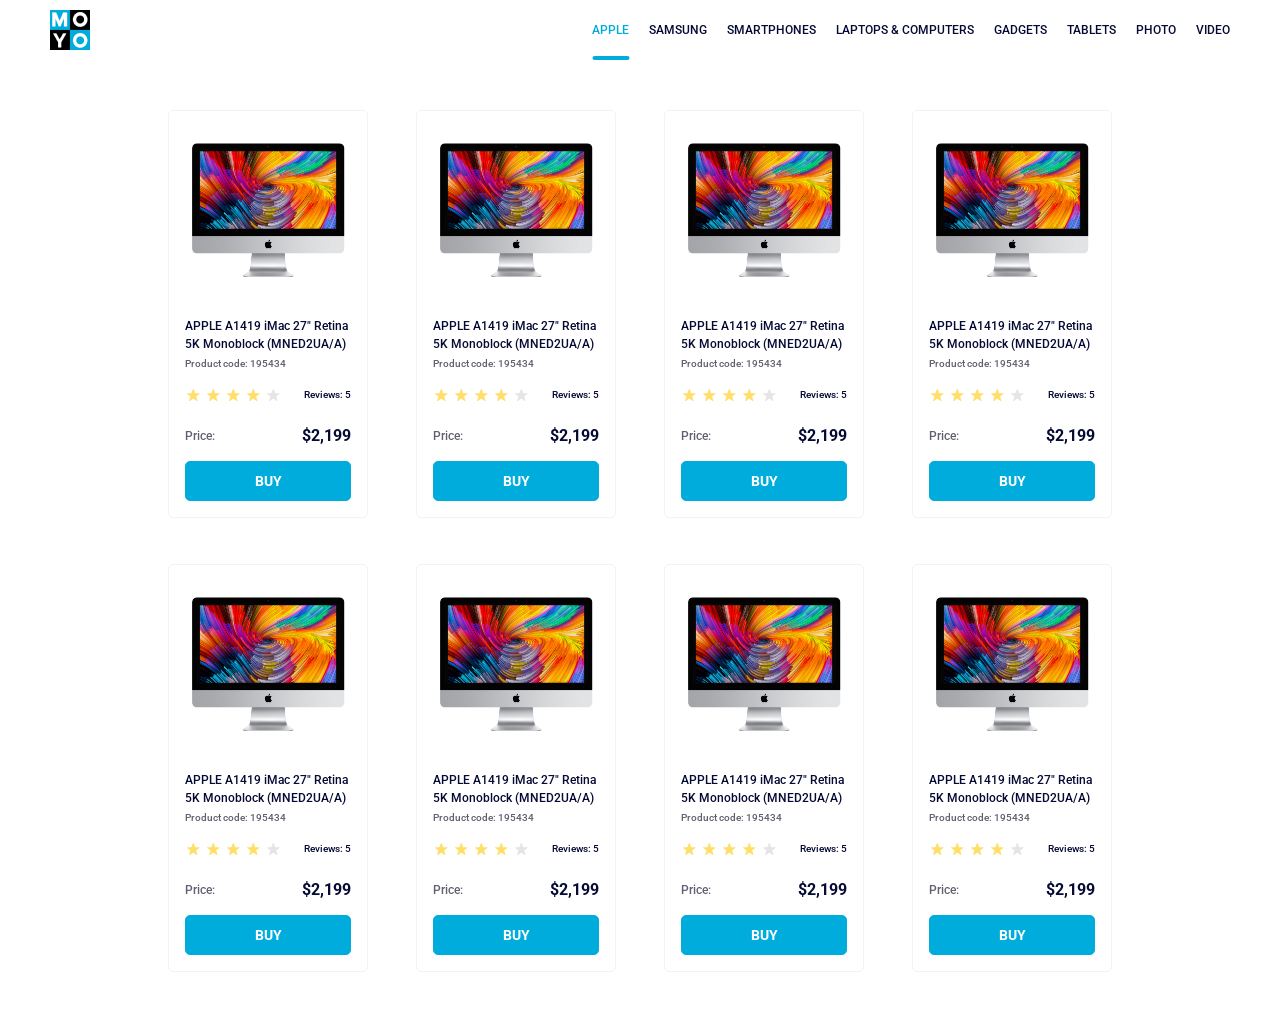
<file: index.html>
<!doctype html><html lang="en"><head><meta charset="utf-8"><meta name="viewport" content="width=device-width, initial-scale=1.0"><title>Catalog</title><link rel="preconnect" href="https://fonts.gstatic.com"><link href="https://fonts.googleapis.com/css2?family=Roboto:wght@400;500;700&display=swap" rel="stylesheet"><link rel="stylesheet" href="index.89ad64fb.css"></head><body> <header class="header"> <div class="logo"> <a href="#"> <img src="logo.eddae0ff.png" alt="Moyo logo"> </a> </div> <nav class="nav"> <ul class="nav__list"> <li class="nav__item"> <a href="#apple" class="is-active nav__link"> Apple </a> </li> <li class="nav__item"> <a href="#samsung" class="nav__link"> Samsung </a> </li> <li class="nav__item"> <a href="#smartphones" class="nav__link"> Smartphones </a> </li> <li class="nav__item"> <a href="#laptops&computers" class="nav__link" data-qa="nav-hover"> Laptops & Computers </a> </li> <li class="nav__item"> <a href="#gadgets" class="nav__link"> Gadgets </a> </li> <li class="nav__item"> <a href="#tables" class="nav__link"> Tablets </a> </li> <li class="nav__item"> <a href="#photo" class="nav__link"> Photo </a> </li> <li class="nav__item"> <a href="#video" class="nav__link"> Video </a> </li> </ul> </nav> </header> <main class="catalog"> <div class="card" data-qa="card"> <img class="card__img" src="imac.202c52ff.jpeg" alt="APPLE A1419 iMac"> <h2 class="card__name-of-product"> APPLE A1419 iMac 27" Retina 5K Monoblock (MNED2UA/A) </h2> <p class="card__code-of-product">Product code: 195434</p> <div class="card__stars"> <div class="stars stars--4"> <div class="stars__star"></div> <div class="stars__star"></div> <div class="stars__star"></div> <div class="stars__star"></div> <div class="stars__star"></div> </div> <p class="card__reviews">Reviews: 5</p> </div> <div class="card__cost"> <p class="card__price-label">Price:</p> <p class="card__price">$2,199</p> </div> <a data-qa="card-hover" href="#" class="card__button"> Buy </a> </div> <div class="card"> <img class="card__img" src="imac.202c52ff.jpeg" alt="APPLE A1419 iMac"> <h2 class="card__name-of-product"> APPLE A1419 iMac 27" Retina 5K Monoblock (MNED2UA/A) </h2> <p class="card__code-of-product">Product code: 195434</p> <div class="card__stars"> <div class="stars stars--4"> <div class="stars__star"></div> <div class="stars__star"></div> <div class="stars__star"></div> <div class="stars__star"></div> <div class="stars__star"></div> </div> <p class="card__reviews">Reviews: 5</p> </div> <div class="card__cost"> <p class="card__price-label">Price:</p> <p class="card__price">$2,199</p> </div> <a href="#" class="card__button"> Buy </a> </div> <div class="card"> <img class="card__img" src="imac.202c52ff.jpeg" alt="APPLE A1419 iMac"> <h2 class="card__name-of-product"> APPLE A1419 iMac 27" Retina 5K Monoblock (MNED2UA/A) </h2> <p class="card__code-of-product">Product code: 195434</p> <div class="card__stars"> <div class="stars stars--4"> <div class="stars__star"></div> <div class="stars__star"></div> <div class="stars__star"></div> <div class="stars__star"></div> <div class="stars__star"></div> </div> <p class="card__reviews">Reviews: 5</p> </div> <div class="card__cost"> <p class="card__price-label">Price:</p> <p class="card__price">$2,199</p> </div> <a href="#" class="card__button"> Buy </a> </div> <div class="card"> <img class="card__img" src="imac.202c52ff.jpeg" alt="APPLE A1419 iMac"> <h2 class="card__name-of-product"> APPLE A1419 iMac 27" Retina 5K Monoblock (MNED2UA/A) </h2> <p class="card__code-of-product">Product code: 195434</p> <div class="card__stars"> <div class="stars stars--4"> <div class="stars__star"></div> <div class="stars__star"></div> <div class="stars__star"></div> <div class="stars__star"></div> <div class="stars__star"></div> </div> <p class="card__reviews">Reviews: 5</p> </div> <div class="card__cost"> <p class="card__price-label">Price:</p> <p class="card__price">$2,199</p> </div> <a href="#" class="card__button"> Buy </a> </div> <div class="card"> <img class="card__img" src="imac.202c52ff.jpeg" alt="APPLE A1419 iMac"> <h2 class="card__name-of-product"> APPLE A1419 iMac 27" Retina 5K Monoblock (MNED2UA/A) </h2> <p class="card__code-of-product">Product code: 195434</p> <div class="card__stars"> <div class="stars stars--4"> <div class="stars__star"></div> <div class="stars__star"></div> <div class="stars__star"></div> <div class="stars__star"></div> <div class="stars__star"></div> </div> <p class="card__reviews">Reviews: 5</p> </div> <div class="card__cost"> <p class="card__price-label">Price:</p> <p class="card__price">$2,199</p> </div> <a href="#" class="card__button"> Buy </a> </div> <div class="card"> <img class="card__img" src="imac.202c52ff.jpeg" alt="APPLE A1419 iMac"> <h2 class="card__name-of-product"> APPLE A1419 iMac 27" Retina 5K Monoblock (MNED2UA/A) </h2> <p class="card__code-of-product">Product code: 195434</p> <div class="card__stars"> <div class="stars stars--4"> <div class="stars__star"></div> <div class="stars__star"></div> <div class="stars__star"></div> <div class="stars__star"></div> <div class="stars__star"></div> </div> <p class="card__reviews">Reviews: 5</p> </div> <div class="card__cost"> <p class="card__price-label">Price:</p> <p class="card__price">$2,199</p> </div> <a href="#" class="card__button"> Buy </a> </div> <div class="card"> <img class="card__img" src="imac.202c52ff.jpeg" alt="APPLE A1419 iMac"> <h2 class="card__name-of-product"> APPLE A1419 iMac 27" Retina 5K Monoblock (MNED2UA/A) </h2> <p class="card__code-of-product">Product code: 195434</p> <div class="card__stars"> <div class="stars stars--4"> <div class="stars__star"></div> <div class="stars__star"></div> <div class="stars__star"></div> <div class="stars__star"></div> <div class="stars__star"></div> </div> <p class="card__reviews">Reviews: 5</p> </div> <div class="card__cost"> <p class="card__price-label">Price:</p> <p class="card__price">$2,199</p> </div> <a href="#" class="card__button"> Buy </a> </div> <div class="card"> <img class="card__img" src="imac.202c52ff.jpeg" alt="APPLE A1419 iMac"> <h2 class="card__name-of-product"> APPLE A1419 iMac 27" Retina 5K Monoblock (MNED2UA/A) </h2> <p class="card__code-of-product">Product code: 195434</p> <div class="card__stars"> <div class="stars stars--4"> <div class="stars__star"></div> <div class="stars__star"></div> <div class="stars__star"></div> <div class="stars__star"></div> <div class="stars__star"></div> </div> <p class="card__reviews">Reviews: 5</p> </div> <div class="card__cost"> <p class="card__price-label">Price:</p> <p class="card__price">$2,199</p> </div> <a href="#" class="card__button"> Buy </a> </div> </main> </body></html>
</file>
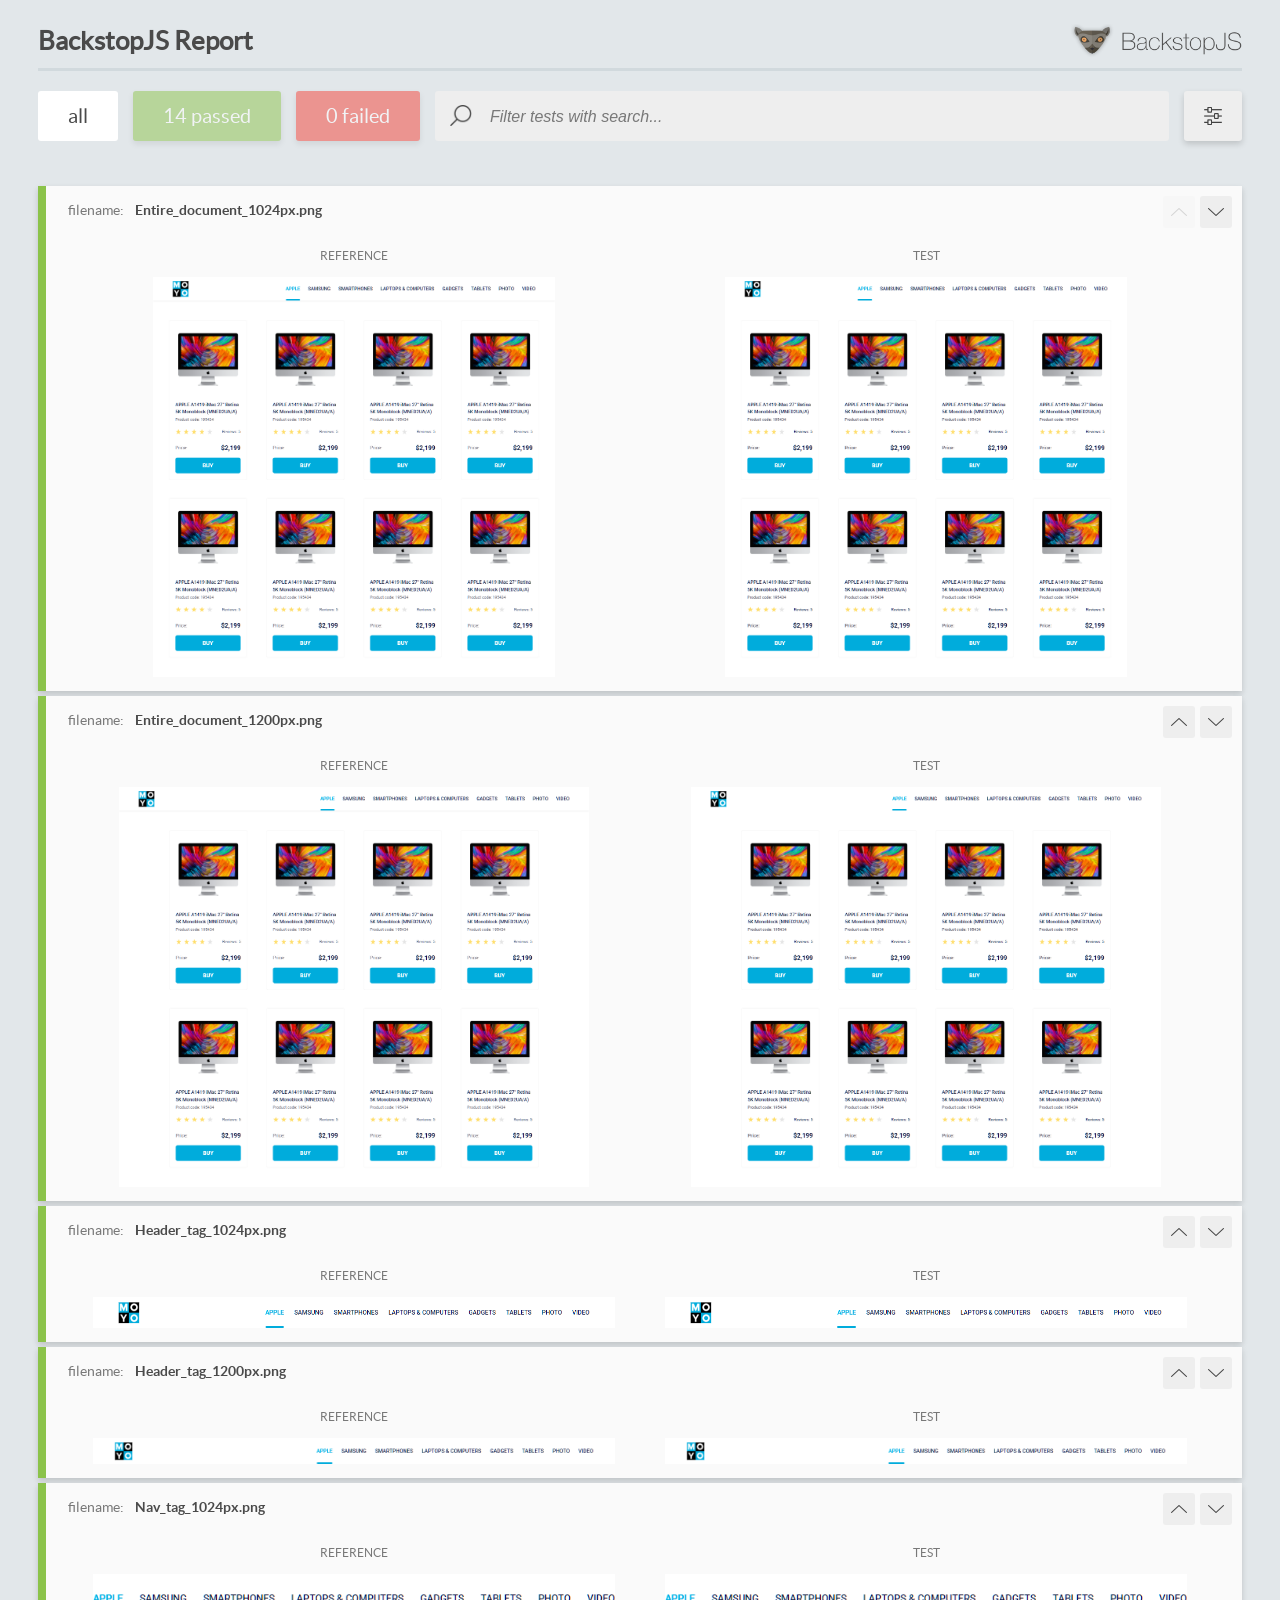
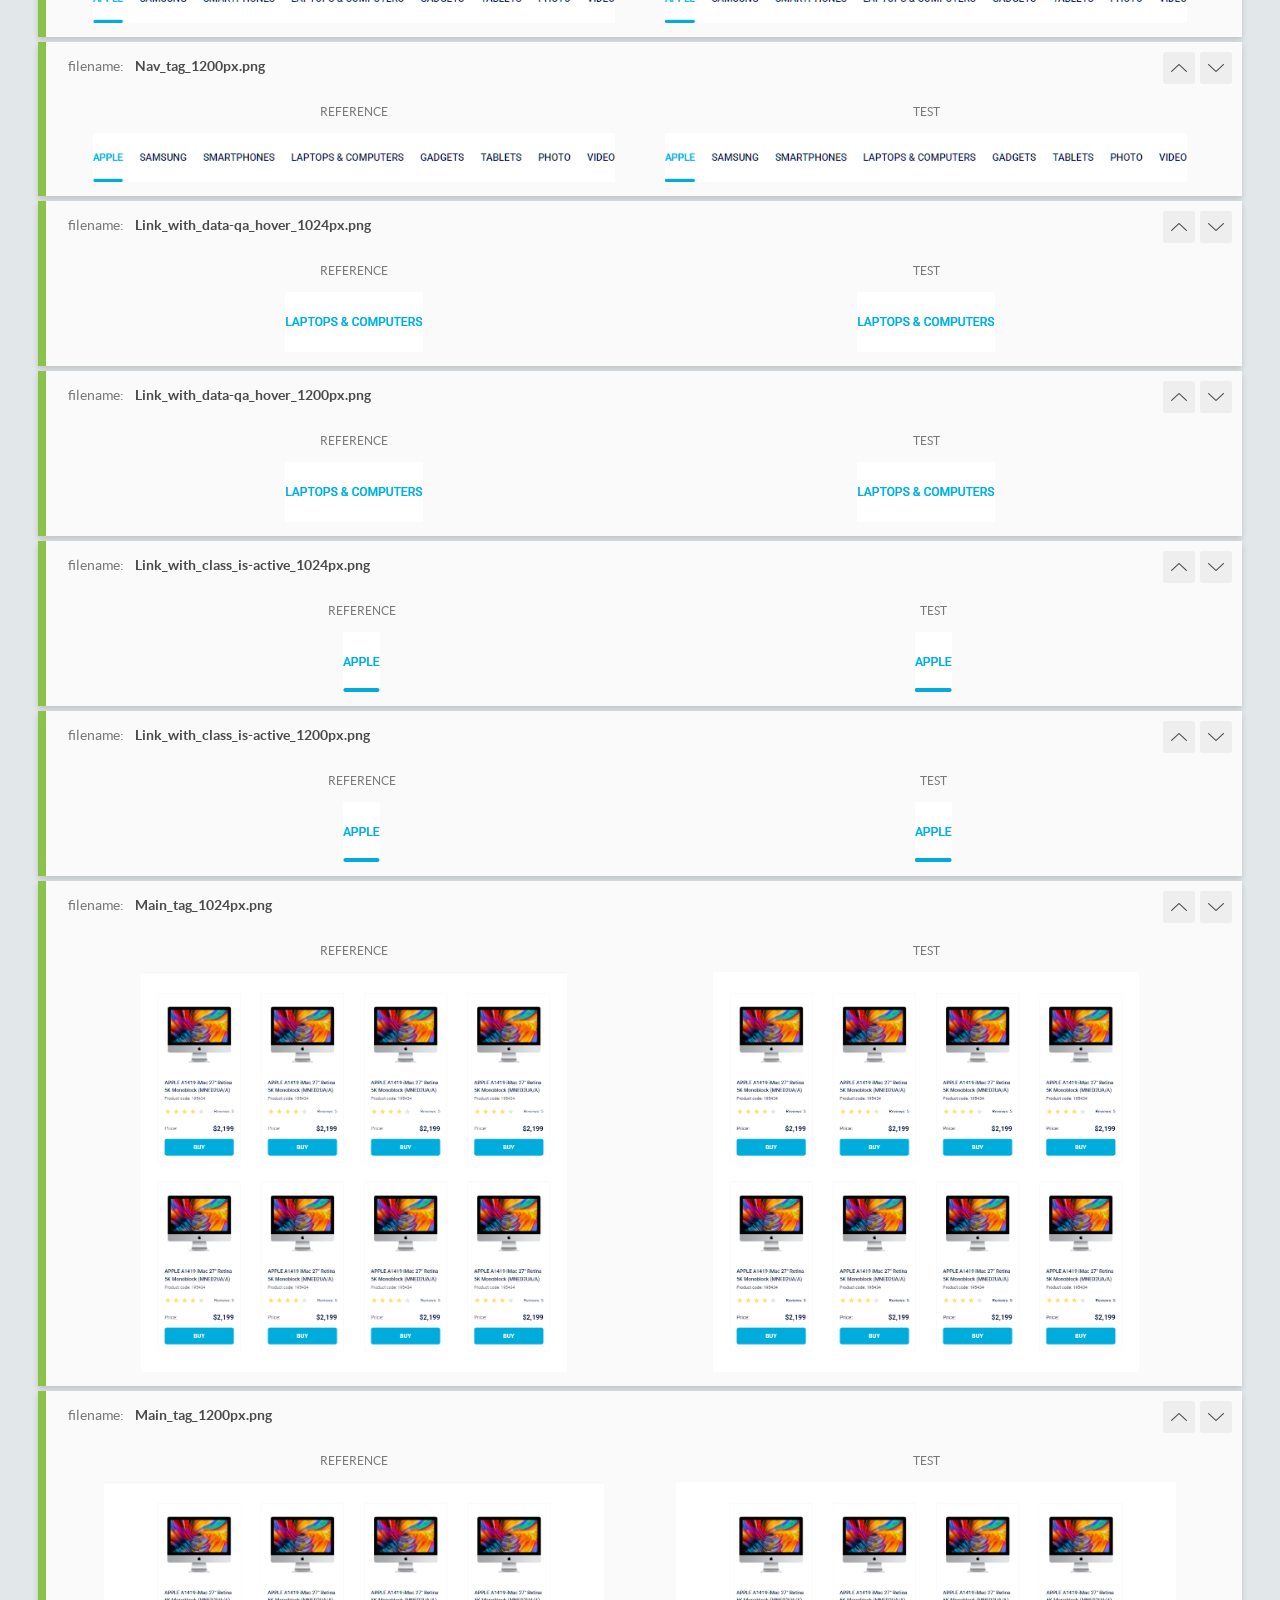
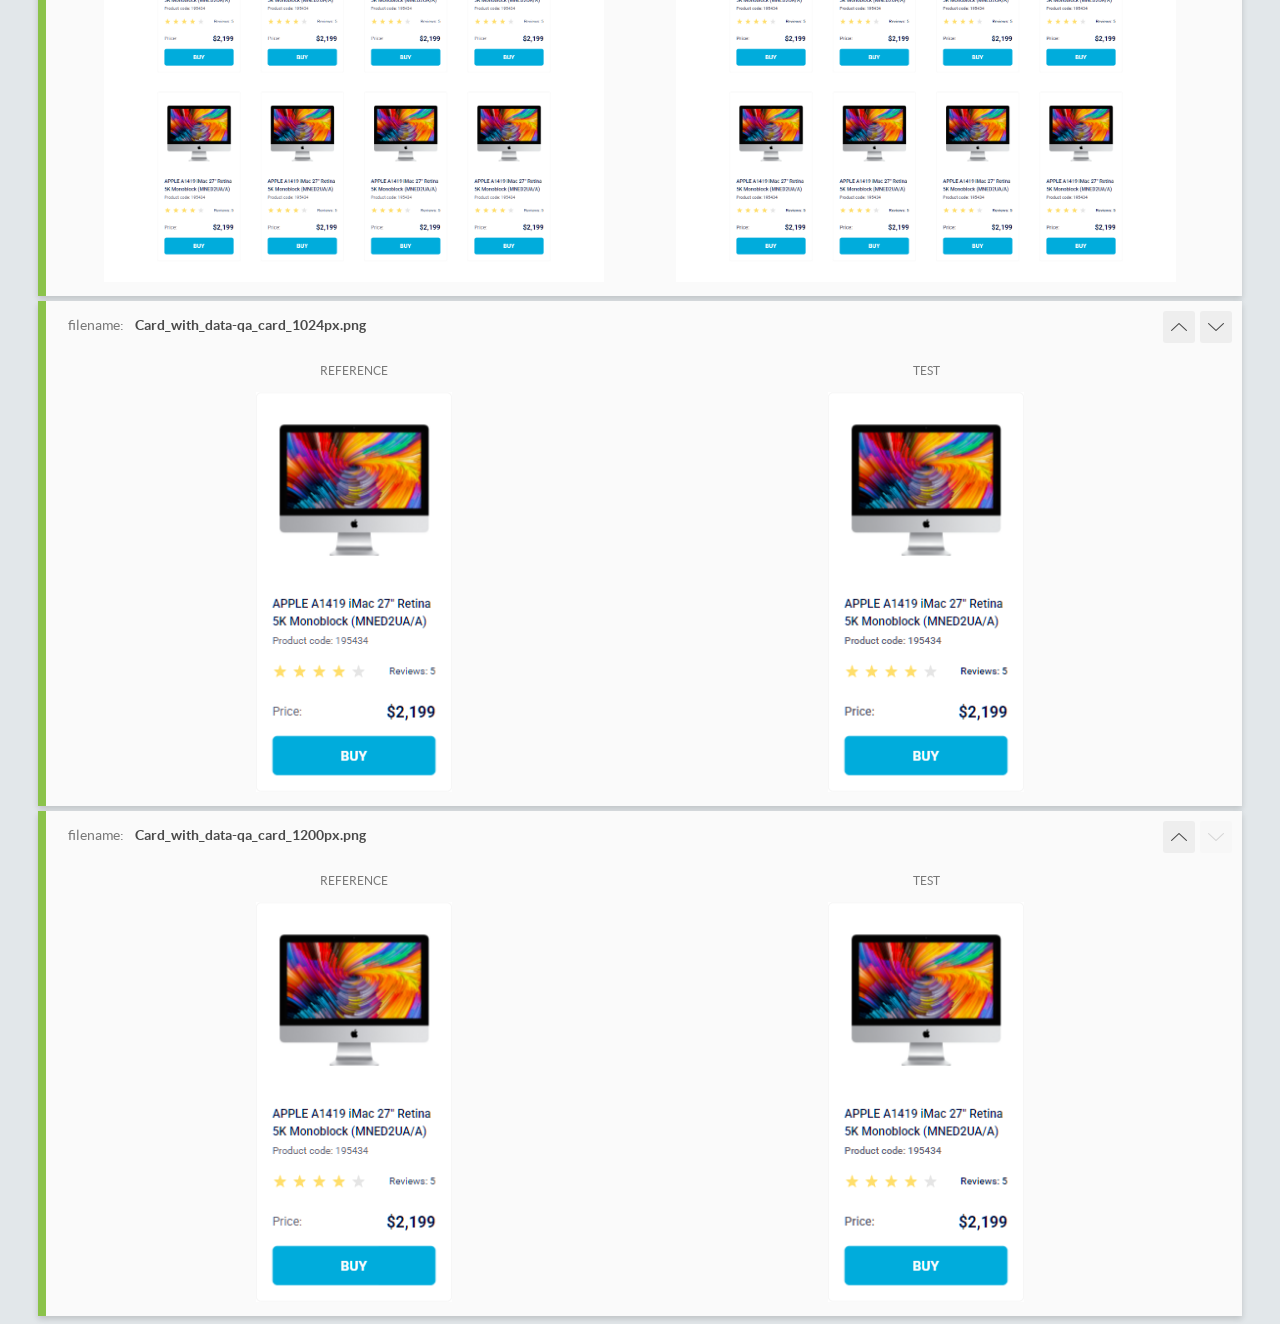
<file: report/html_report/index.html>
<!DOCTYPE html>
<html>
  <head>
    <meta charset="utf-8">
    <!-- Disable Cache -->
    <meta http-equiv="Cache-Control" content="no-cache, no-store, must-revalidate">
    <meta http-equiv="Pragma" content="no-cache">
    <meta http-equiv="Expires" content="0">

    <title>BackstopJS Report</title>

    <style>
      @font-face {
          font-family: 'latoregular';
          src: url('./assets/fonts/lato-regular-webfont.woff2') format('woff2'),
              url('./assets/fonts/lato-regular-webfont.woff') format('woff');
          font-weight: 400;
          font-style: normal;
      }
      @font-face {
          font-family: 'latobold';
          src: url('./assets/fonts/lato-bold-webfont.woff2') format('woff2'),
              url('./assets/fonts/lato-bold-webfont.woff') format('woff');
          font-weight: 700;
          font-style: normal;
      }

      .ReactModal__Body--open {
          overflow: hidden;
      }
      .ReactModal__Body--open .header {
        display: none;
      }

    </style>
  </head>
  <body style="background-color: #E2E7EA">
    <div id="root">

    </div>
    <script>
      function report (report) { // eslint-disable-line no-unused-vars
        window.tests = report;
      }
    </script>
    <script src="config.js"></script>
    <script src="index_bundle.js"></script>
  </body>
</html>
</file>
<file: index.89ad64fb.css>
.header{box-sizing:border-box;justify-content:space-between;align-items:center;width:100%;padding:0 50px;display:flex}.logo{width:40px;height:40px}.nav{text-align:center;text-transform:uppercase}.nav__link{color:#060b35;height:60px;font-size:12px;line-height:60px;text-decoration:none;transition:transform .3s,color .3s;display:inline-block}.nav__link:hover{color:#00acdc}.nav__list{justify-content:space-between;margin:0;padding:0;list-style:none;display:flex}.nav__item{margin-right:20px}.nav__item:first-child{margin-left:0}.nav__item:last-child{margin-right:0}.is-active{color:#00acdc;display:inline-block;position:relative}.is-active:after{content:"";background-color:#00acdc;border-radius:8px;width:100%;height:4px;position:absolute;bottom:0;left:50%;transform:translate(-50%)}.card{border:1px solid #f3f3f3;border-radius:5px;width:200px;padding:32px 16px 16px;transition:transform .3s,color .3s}.card:hover{transform:scale(1.2)}.card__img{width:160px;height:134px;margin:0 auto 40px;display:block}.card__name-of-product{color:#060b35;margin-bottom:4px;font-size:12px;font-weight:500;line-height:18px;transition:transform .3s,color .3s}.card:hover .card__name-of-product{color:#34568b}.card__code-of-product{color:#616070;font-size:10px;line-height:14px}.card__stars{justify-content:space-between;align-items:center;margin-bottom:24px;padding-top:16px;display:flex}.card__reviews{color:#060b35;font-size:10px;line-height:14px}.card__cost{justify-content:space-between;align-items:center;margin-bottom:16px;display:flex}.card__price-label{color:#616070;font-size:12px;line-height:18px}.card__price{color:#060b35;font-size:16px;font-weight:700;line-height:18px}.card__button{text-transform:uppercase;color:#fff;background-color:#00acdc;border:1px solid #00acdc;border-radius:5px;justify-content:center;align-items:center;width:100%;height:40px;font-size:14px;font-weight:700;line-height:16px;text-decoration:none;transition:transform .3s,color .3s;display:flex}.card__button:hover{color:#00acdc;background-color:#fff}.stars{display:flex}.stars__star{background-image:url(star.822d561e.svg);background-position:50%;background-repeat:no-repeat;width:16px;height:16px;margin-left:4px}.stars__star:first-child{margin-left:0}.stars--1 .stars__star:nth-child(-n+1),.stars--2 .stars__star:nth-child(-n+2),.stars--3 .stars__star:nth-child(-n+3),.stars--4 .stars__star:nth-child(-n+4),.stars--5 .stars__star:nth-child(-n+5){background-image:url(star-active.edda4c43.svg)}html{font-family:Roboto,sans-serif}*{box-sizing:border-box;margin:0;padding:0}body{margin:0;font-family:Roboto,sans-serif;font-weight:500}.catalog{grid-template-columns:repeat(1,200px);justify-content:center;gap:46px 48px;padding:50px 40px;display:grid}@media (width>=488px){.catalog{grid-template-columns:repeat(2,200px)}}@media (width>=768px){.catalog{grid-template-columns:repeat(3,200px)}}@media (width>=1024px){.catalog{grid-template-columns:repeat(4,200px)}}
/*# sourceMappingURL=index.89ad64fb.css.map */
</file>
